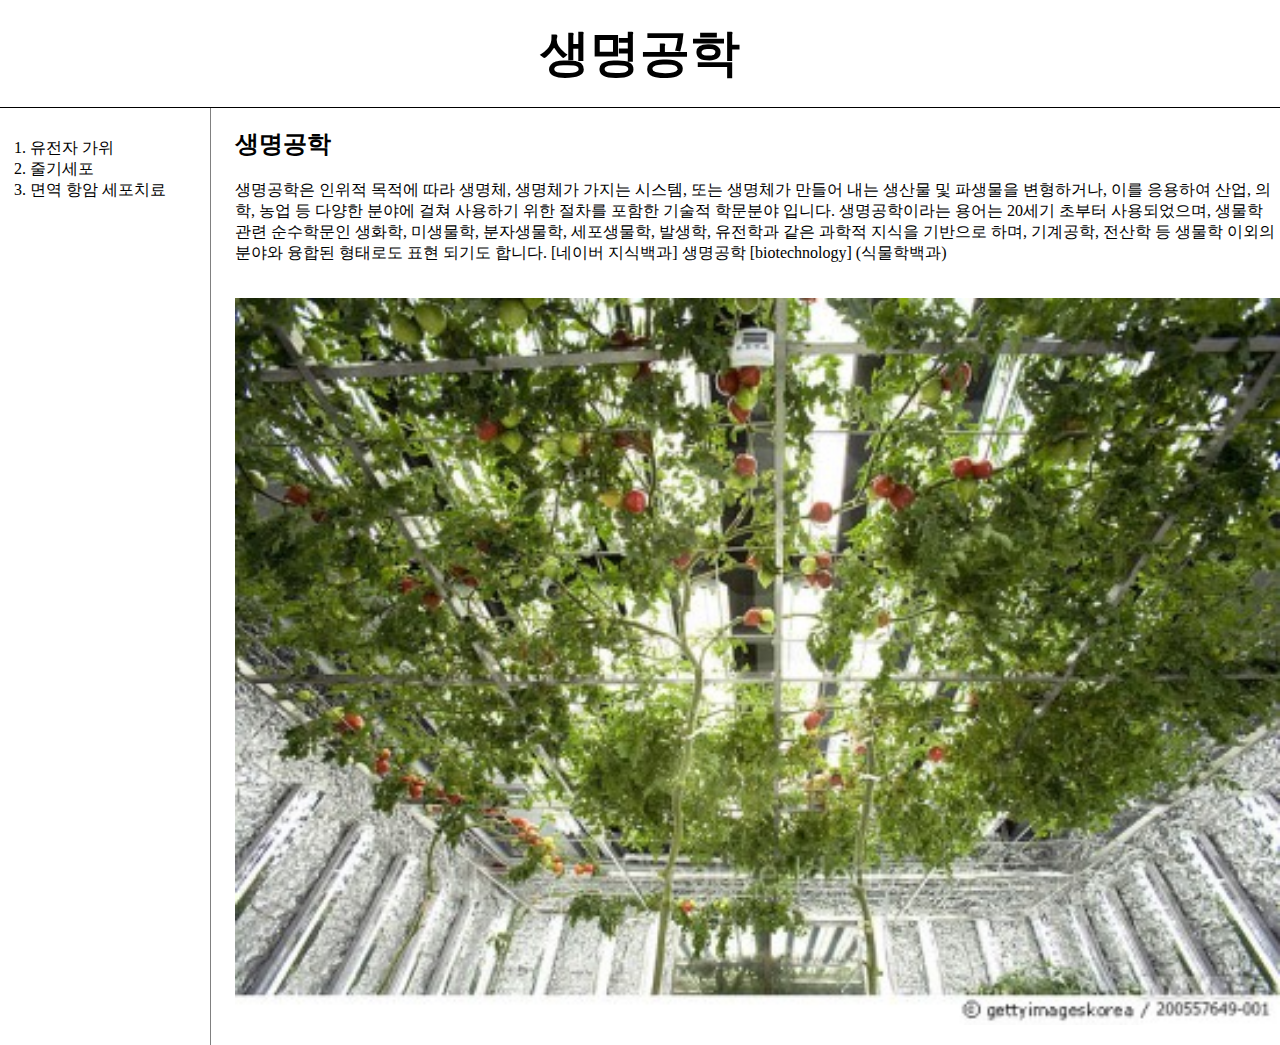
<file: index.html>
<!doctype html>
<html>
<head>
  <title>biotechnology-Welcome</title>
  <meta charset="utf-8">
    <link rel="stylesheet" href="style.css">
</head>
<body>
   <h1><a href="index.html">생명공학</a></h1>
<div id="grid">
   <ol>
    <li><a href="1.html">유전자 가위</a></li>
    <li><a href="2.html">줄기세포</a></li>
     <li><a href="3.html">면역 항암 세포치료 </a></li>
  </ol>
    <!--
    <ol>
     <li><a href="1.html">유전자 가위</a></li>
     <li><a href="2.html">줄기세포</a></li>
     <li><a href="3.html">면역 항암 세포치료제</a></li>
    </ol>
  -->
<div id="article">
   <h2>생명공학</h2>
   <p>생명공학은 인위적 목적에 따라 생명체, 생명체가 가지는 시스템,
     또는 생명체가 만들어 내는 생산물 및 파생물을 변형하거나, 이를 응용하여 산업,
     의학, 농업 등 다양한 분야에 걸쳐 사용하기 위한 절차를 포함한 기술적 학문분야 입니다.
     생명공학이라는 용어는 20세기 초부터 사용되었으며, 생물학 관련 순수학문인 생화학, 미생물학,
     분자생물학, 세포생물학, 발생학, 유전학과 같은 과학적 지식을 기반으로 하며, 기계공학,
     전산학 등 생물학 이외의 분야와 융합된 형태로도 표현 되기도 합니다.
[네이버 지식백과] 생명공학 [biotechnology] (식물학백과)</p>
<br><img src="qwer.jpg" width="100%">
<p><!-- 라이브리 시티 설치 코드 -->
<div id="lv-container" data-id="city" data-uid="MTAyMC81MjQ5Ni8yODk3NA==">
	<script type="text/javascript">
   (function(d, s) {
       var j, e = d.getElementsByTagName(s)[0];

       if (typeof LivereTower === 'function') { return; }

       j = d.createElement(s);
       j.src = 'https://cdn-city.livere.com/js/embed.dist.js';
       j.async = true;

       e.parentNode.insertBefore(j, e);
   })(document, 'script');
	</script>
<noscript> 라이브리 댓글 작성을 위해 JavaScript를 활성화 해주세요</noscript>
</div>
<!-- 시티 설치 코드 끝 -->
</p>
</div>
</div>

</body>
</html>
</file>
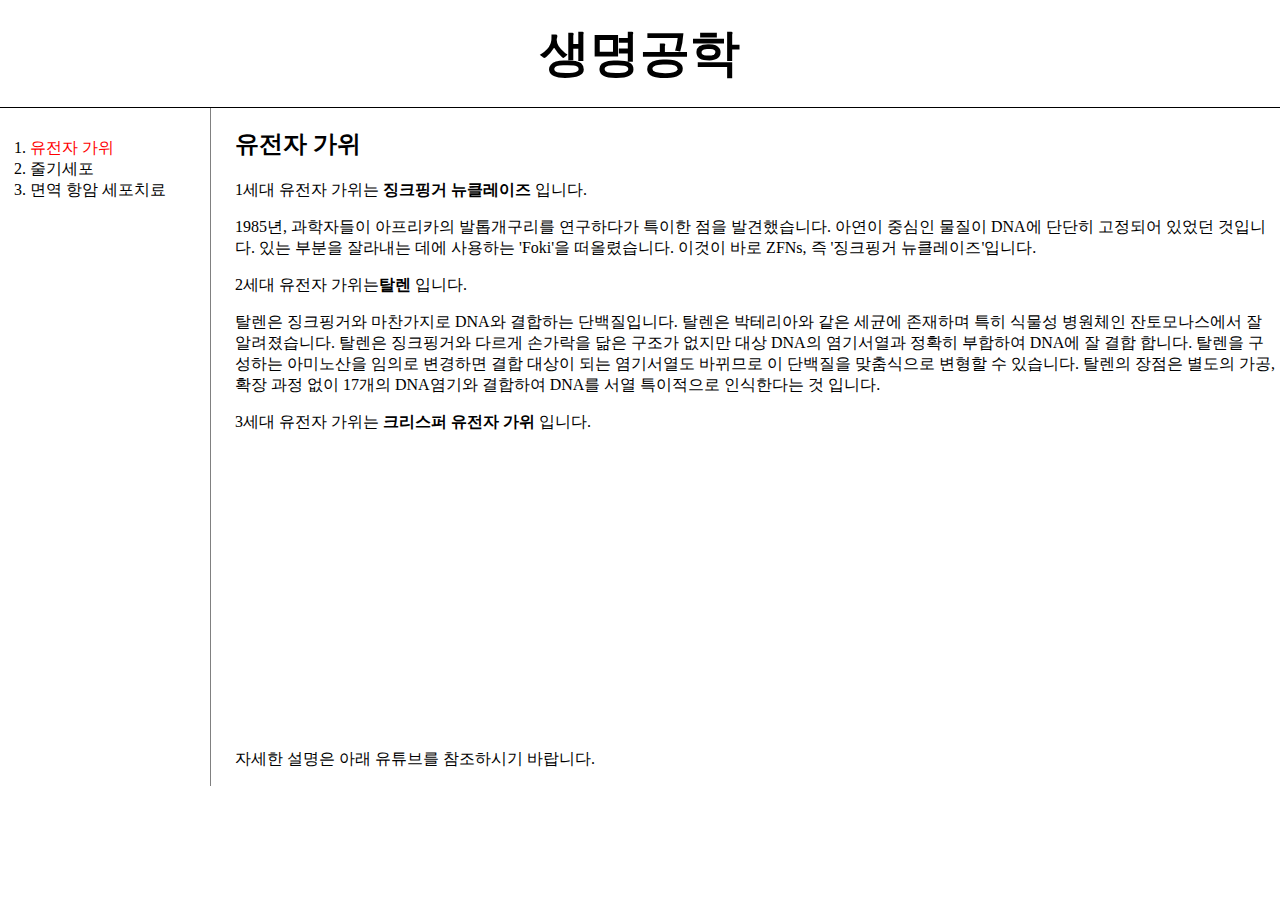
<file: 1.html>
<!doctype html>
<html>
<head>
  <title>biotechnology-유전자 가위</title>
  <meta charset="utf-8">
    <link rel="stylesheet" href="style.css">
</head>
<body>
   <h1><a href="index.html">생명공학</a></h1>
<div id="grid">
   <ol>
    <li><a href="1.html" id="active">유전자 가위</a></li>
    <li><a href="2.html">줄기세포</a></li>
     <li><a href="3.html">면역 항암 세포치료 </a></li>
  </ol>
<div id="article">
   <h2>유전자 가위</h2>
   <p>1세대 유전자 가위는 <a href="https://namu.wiki/w/%EC%9C%A0%EC%A0%84%EC%B2%B4%20%ED%8E%B8%EC%A7%91#s-2.1"
   target="_blank" title="나무위키 유전자 가위"><strong>징크핑거 뉴클레이즈</strong></a> 입니다.</p>
   1985년, 과학자들이 아프리카의 발톱개구리를 연구하다가 특이한 점을 발견했습니다.
   아연이 중심인 물질이 DNA에 단단히 고정되어 있었던 것입니다.
   있는 부분을 잘라내는 데에 사용하는 'Foki'을 떠올렸습니다. 이것이 바로 ZFNs, 즉
   '징크핑거 뉴클레이즈'입니다.<br>
   <p>2세대 유전자 가위는<a href="https://namu.wiki/w/%EC%9C%A0%EC%A0%84%EC%B2%B4%20%ED%8E%B8%EC%A7%91#s-2.1"
   target="_blank" title="나무위키 유전자 가위"><strong>탈렌 </strong></a>입니다.</p>
   탈렌은 징크핑거와 마찬가지로 DNA와 결합하는 단백질입니다.
   탈렌은 박테리아와 같은 세균에 존재하며 특히 식물성 병원체인 잔토모나스에서 잘 알려졌습니다.
   탈렌은 징크핑거와 다르게 손가락을 닮은 구조가 없지만 대상 DNA의 염기서열과 정확히 부합하여 DNA에 잘 결합 합니다.
   탈렌을 구성하는 아미노산을 임의로 변경하면 결합 대상이 되는 염기서열도 바뀌므로 이 단백질을 맞춤식으로 변형할 수 있습니다.
   탈렌의 장점은 별도의 가공, 확장 과정 없이 17개의 DNA염기와 결합하여 DNA를 서열 특이적으로 인식한다는 것 입니다.<br>
   <p>3세대 유전자 가위는 <a href="https://namu.wiki/w/%EC%9C%A0%EC%A0%84%EC%B2%B4%20%ED%8E%B8%EC%A7%91#s-2.1"
   target="_blank" title="나무위키 유전자 가위"><strong>크리스퍼 유전자 가위</strong></a> 입니다.</p>
자세한 설명은 아래 유튜브를 참조하시기 바랍니다.

   <iframe width="560" height="315" src="https://www.youtube.com/embed/0pok1vcYzVo" frameborder="0" allow="accelerometer;
   autoplay; clipboard-write; encrypted-media; gyroscope; picture-in-picture" allowfullscreen></iframe><br>
   <p><!-- 라이브리 시티 설치 코드 -->
   <div id="lv-container" data-id="city" data-uid="MTAyMC81MjQ5Ni8yODk3NA==">
   	<script type="text/javascript">
      (function(d, s) {
          var j, e = d.getElementsByTagName(s)[0];

          if (typeof LivereTower === 'function') { return; }

          j = d.createElement(s);
          j.src = 'https://cdn-city.livere.com/js/embed.dist.js';
          j.async = true;

          e.parentNode.insertBefore(j, e);
      })(document, 'script');
   	</script>
   <noscript> 라이브리 댓글 작성을 위해 JavaScript를 활성화 해주세요</noscript>
   </div>
   <!-- 시티 설치 코드 끝 -->
   </p>
 </div>
</div>

</body>
</html>
</file>
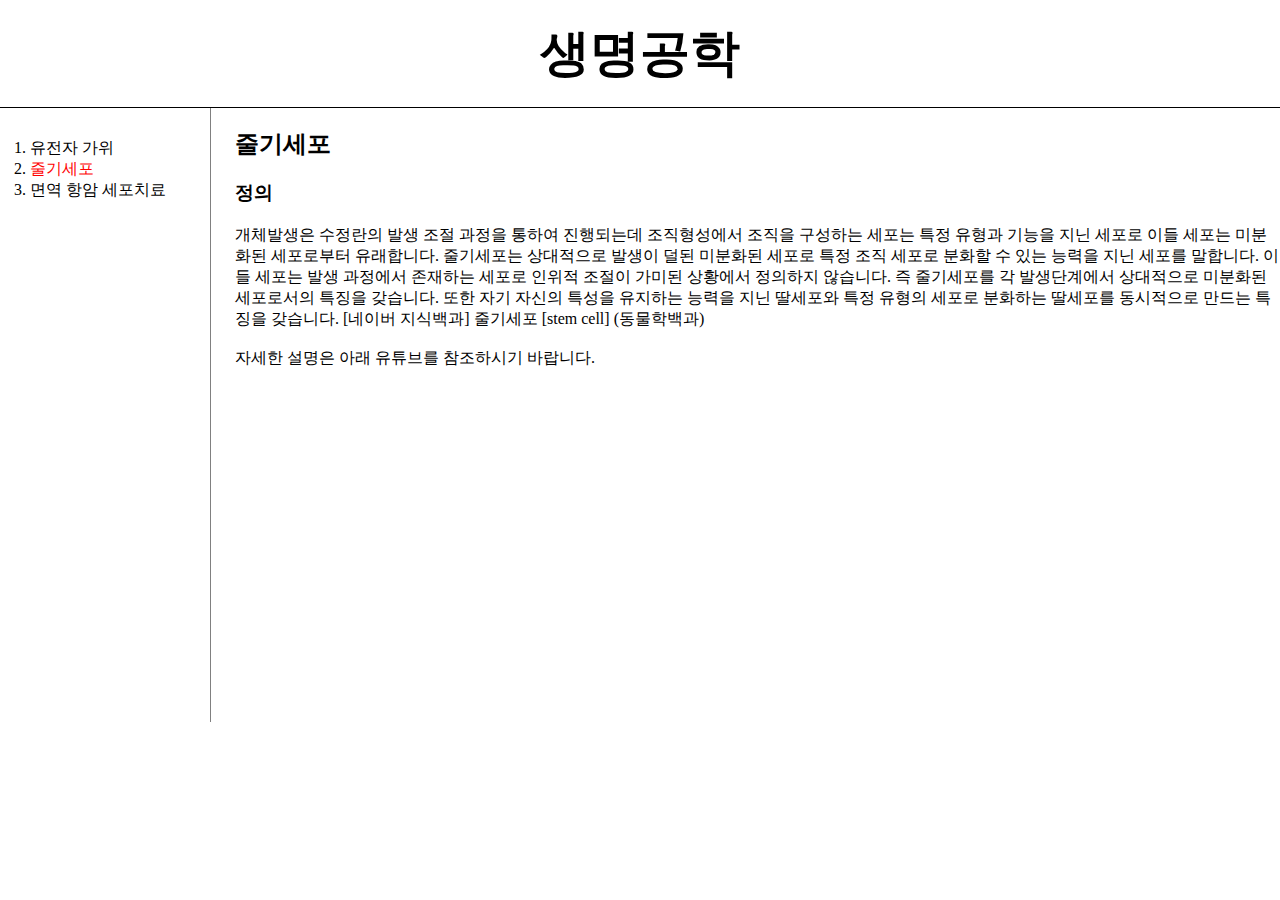
<file: 2.html>
<!doctype html>
<html>
<head>
  <title>biotechnology-줄기세포</title>
  <meta charset="utf-8">
  <link rel="stylesheet" href="style.css">
</head>
<body>
   <h1><a href="index.html">생명공학</a></h1>
<div id="grid">
   <ol>
    <li><a href="1.html">유전자 가위</a></li>
    <li><a href="2.html" id="active">줄기세포</a></li>
     <li><a href="3.html">면역 항암 세포치료 </a></li>
  </ol>
  <div id="article">
   <h2>줄기세포</h2>
   <h3>정의</h3>
   개체발생은 수정란의 발생 조절 과정을 통하여 진행되는데
     조직형성에서 조직을 구성하는 세포는 특정 유형과 기능을 지닌 세포로 이들 세포는 미분화된 세포로부터 유래합니다.
     줄기세포는 상대적으로 발생이 덜된 미분화된 세포로 특정 조직 세포로 분화할 수 있는 능력을 지닌 세포를 말합니다.
     이들 세포는 발생 과정에서 존재하는 세포로 인위적 조절이 가미된 상황에서 정의하지 않습니다.
     즉 줄기세포를 각 발생단계에서 상대적으로 미분화된 세포로서의 특징을 갖습니다.
     또한 자기 자신의 특성을 유지하는 능력을 지닌 딸세포와 특정 유형의 세포로 분화하는 딸세포를 동시적으로 만드는 특징을 갖습니다.
[네이버 지식백과] 줄기세포 [stem cell] (동물학백과)<br><br>
자세한 설명은 아래 유튜브를 참조하시기 바랍니다.<br><br>
<iframe width="560" height="315" src="https://www.youtube.com/embed/eFHebc6bbdw" frameborder="0" allow="accelerometer;
autoplay; clipboard-write; encrypted-media; gyroscope; picture-in-picture" allowfullscreen></iframe>
<p><!-- 라이브리 시티 설치 코드 -->
<div id="lv-container" data-id="city" data-uid="MTAyMC81MjQ5Ni8yODk3NA==">
	<script type="text/javascript">
   (function(d, s) {
       var j, e = d.getElementsByTagName(s)[0];

       if (typeof LivereTower === 'function') { return; }

       j = d.createElement(s);
       j.src = 'https://cdn-city.livere.com/js/embed.dist.js';
       j.async = true;

       e.parentNode.insertBefore(j, e);
   })(document, 'script');
	</script>
<noscript> 라이브리 댓글 작성을 위해 JavaScript를 활성화 해주세요</noscript>
</div>
<!-- 시티 설치 코드 끝 -->
</p>
  </div>
</div>
</body>
</html>
</file>
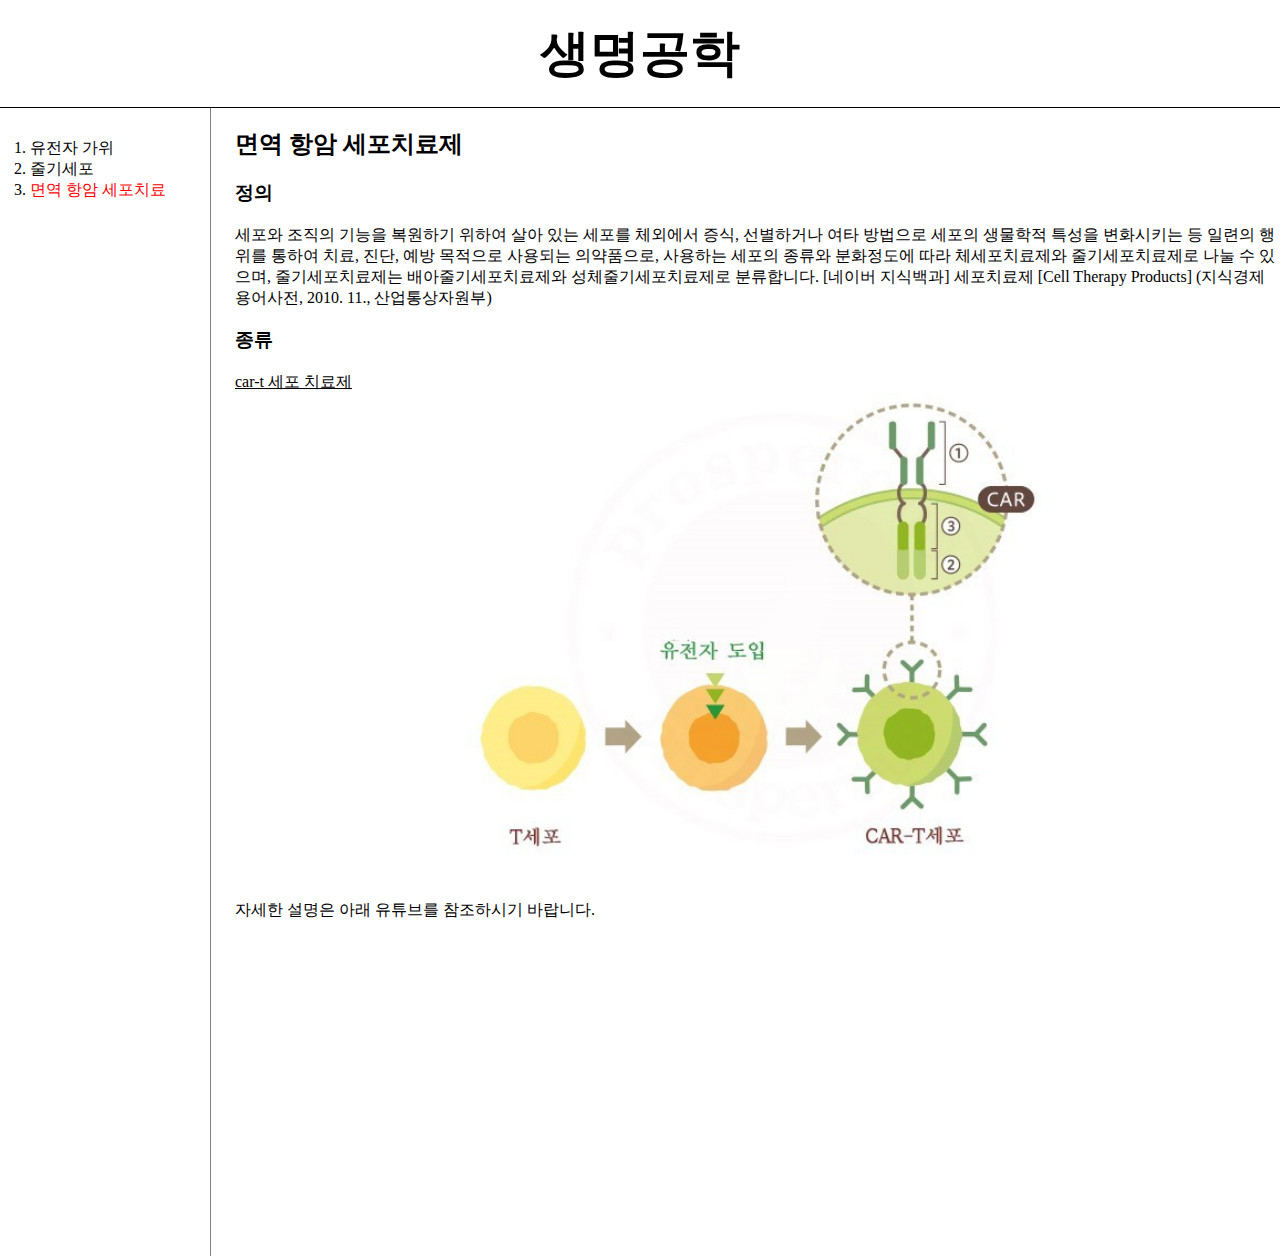
<file: 3.html>
<!doctype html>
<html>
<head>
  <title>biotechnology-면역 항암 세포치료제</title>
  <meta charset="utf-8">
  <link rel="stylesheet" href="style.css">
</head>
<body>
   <h1><a href="index.html">생명공학</a></h1>
<div id="grid">
   <ol>
    <li><a href="1.html">유전자 가위</a></li>
    <li><a href="2.html">줄기세포</a></li>
     <li><a href="3.html" id="active">면역 항암 세포치료 </a></li>
  </ol>
<div id="article">
   <h2>면역 항암 세포치료제</h2>
   <h3>정의</h3>
   세포와 조직의 기능을 복원하기 위하여 살아 있는 세포를 체외에서 증식, 선별하거나 여타 방법으로 세포의 생물학적 특성을
   변화시키는 등 일련의 행위를 통하여 치료, 진단, 예방 목적으로 사용되는 의약품으로,
   사용하는 세포의 종류와 분화정도에 따라 체세포치료제와 줄기세포치료제로 나눌 수 있으며,
   줄기세포치료제는 배아줄기세포치료제와 성체줄기세포치료제로 분류합니다.
[네이버 지식백과] 세포치료제 [Cell Therapy Products] (지식경제용어사전, 2010. 11., 산업통상자원부)
<h3>종류</h3>
<a href="https://terms.naver.com/entry.nhn?docId=5932587&cid=59913&categoryId=59913" target="_blank" title="car-t 세포 치료제"><u>car-t 세포 치료제</u></a>
<br><img src="CAR-T.jpg" width="100%"><br><br>
자세한 설명은 아래 유튜브를 참조하시기 바랍니다.<br>
<iframe width="560" height="315" src="https://www.youtube.com/embed/frII8_UaE-A" frameborder="0" allow="accelerometer; autoplay;
clipboard-write; encrypted-media; gyroscope; picture-in-picture" allowfullscreen></iframe>
<p><!-- 라이브리 시티 설치 코드 -->
<div id="lv-container" data-id="city" data-uid="MTAyMC81MjQ5Ni8yODk3NA==">
	<script type="text/javascript">
   (function(d, s) {
       var j, e = d.getElementsByTagName(s)[0];

       if (typeof LivereTower === 'function') { return; }

       j = d.createElement(s);
       j.src = 'https://cdn-city.livere.com/js/embed.dist.js';
       j.async = true;

       e.parentNode.insertBefore(j, e);
   })(document, 'script');
	</script>
<noscript> 라이브리 댓글 작성을 위해 JavaScript를 활성화 해주세요</noscript>
</div>
<!-- 시티 설치 코드 끝 -->
</p>
</div>
</div>

 </body>
</html>
</file>
<file: style.css>
a {
  color:black;
  text-decoration: none;
}

#active {
  color: red;
}
h1 {
  font-size: 50px;
  text-align: center;
  border-bottom:1px solid black;
  margin:0;
  padding:20px;
}
body{
  margin:0;
}
#grid ol{
  border-right: 1px solid gray;
  width: 150px;
  padding: 30px;
  margin:0;
}
#grid{
  display: grid;
  grid-template-columns: 220px 1fr;
}
#article{
  padding-left: 15px;
}
@media(max-width:600px){
  #grid ol{
      border-right:none;
  }
  #grid{
    display:block;
}
h1 {
  border-bottom:none;
}
}
</file>
